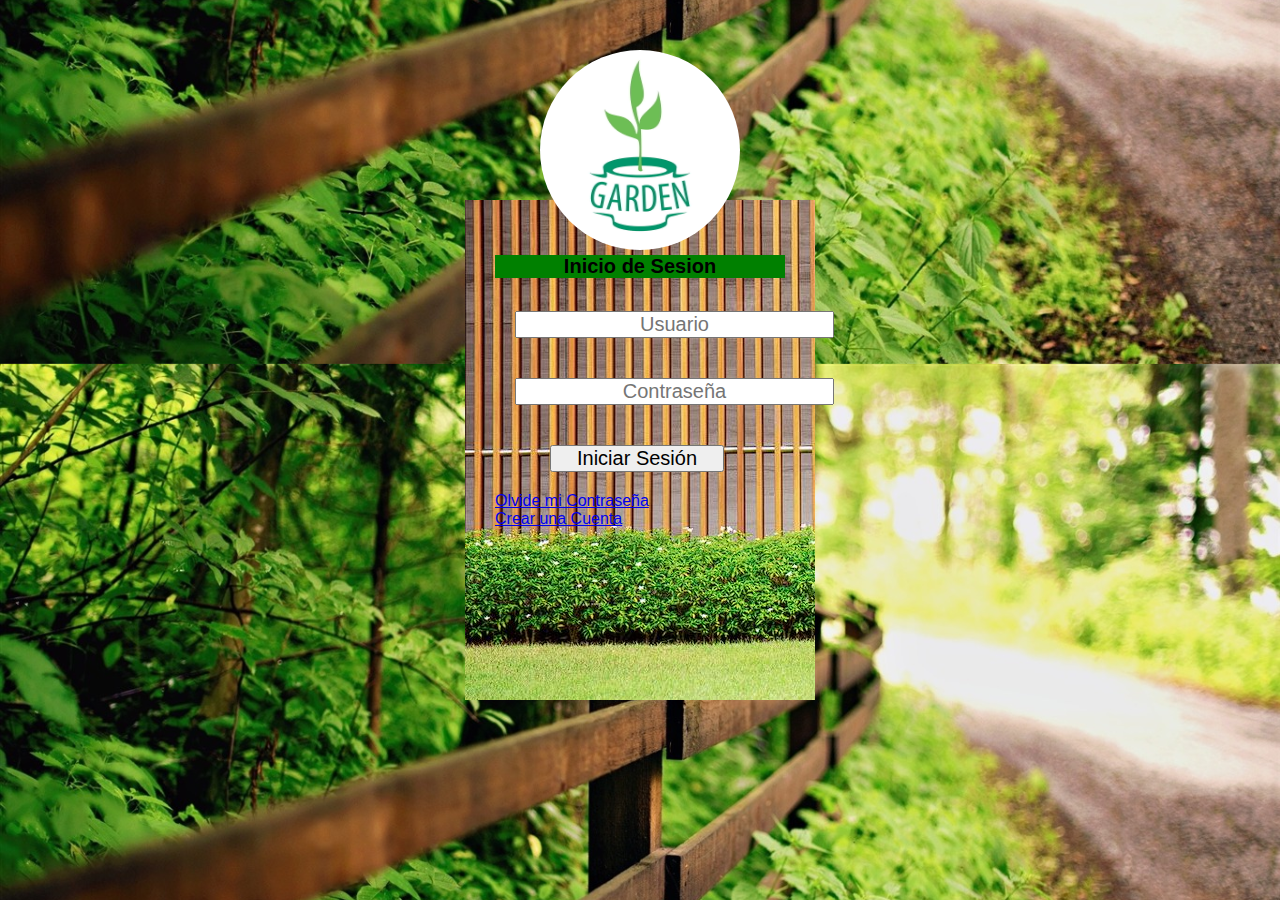
<file: tienda  33/Index.html>
<!DOCTYPE html>
<html lang="en">
<head>
    <meta charset="UTF-8">
    <meta http-equiv="X-UA-Compatible" content="IE=edge">
    <meta name="viewport" content="width=device-width, initial-scale=1.0">
    <title>Login</title>
    <link rel="stylesheet" href="css/Style.css">
</head>
<body>
    <div class ="login">
        <img  class = "avatar" src="img/logo.jpg" alt="logo">
        <h1>Inicio de Sesion</h1>
        <form>
            
            <input type="text" placeholder="Usuario">            
            <input type="password" placeholder="Contraseña"> 
            <input type="submit" value="Iniciar Sesión"> <br>

            <a href="Olvide_C">Olvide mi Contraseña</a><br>
            <a href="Registrar">Crear una Cuenta</a><br>

            
        </form>
    </div>
    
</body>
</html>
</file>
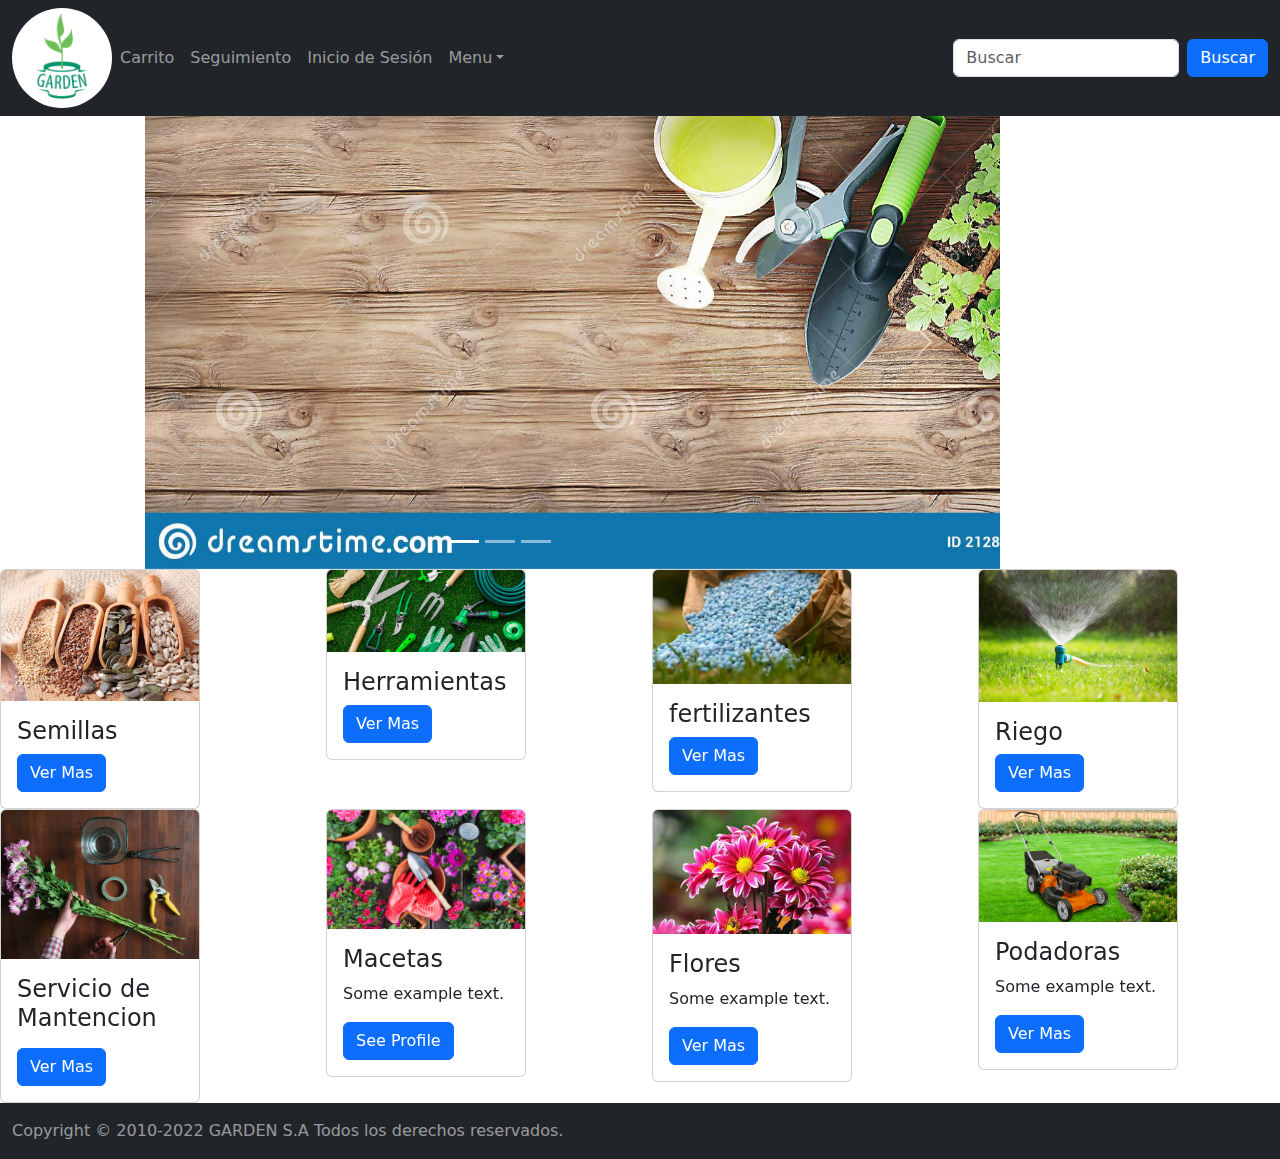
<file: nande/carrito.html>
<!DOCTYPE html>
<html lang="en">
<head>
    <meta charset="UTF-8">
    <meta http-equiv="X-UA-Compatible" content="IE=edge">
    <meta name="viewport" content="width=device-width, initial-scale=1.0">
    <title>Carrito</title>
    <link rel="stylesheet" href="css/Style.css">


</head>
<body>

    <nav class="navbar navbar-expand-sm navbar-dark bg-dark">
        <div class="container-fluid">
          <img  class = "avatar" src="img/logo.jpg" alt="logo" width="100px"   height="100px" style="border-radius: 50%;">
          <button class="navbar-toggler" type="button" data-bs-toggle="collapse" data-bs-target="#mynavbar">
            <span class="navbar-toggler-icon"></span>
          </button>
          <div class="collapse navbar-collapse" id="mynavbar">
            <ul class="navbar-nav me-auto">
              <li class="nav-item">
                <a class="nav-link" href="javascript:void(0)">Carrito</a>
              </li>
              <li class="nav-item">
                <a class="nav-link" href="javascript:void(0)">Seguimiento</a>
              </li>
              <li class="nav-item">
                <a class="nav-link" href="javascript:void(0)">Inicio de Sesión</a>
              </li>
              <li class="nav-item dropdown">
                <a class="nav-link dropdown-toggle" href="#" role="button" data-bs-toggle="dropdown">Menu</a>
                <ul class="dropdown-menu">
                  <li><a class="dropdown-item" href="#">Herramientas</a></li>
                  <li><a class="dropdown-item" href="#">Fertilizante</a></li>
                  <li><a class="dropdown-item" href="#">Semillas</a></li>
                  <li><a class="dropdown-item" href="#">Sistema de Riego</a></li>
                  <li><a class="dropdown-item" href="#">Jardineria</a></li>
                  <li><a class="dropdown-item" href="#">etc</a></li>
                </ul>
              </li>
            </ul>
            <form class="d-flex">
              <input class="form-control me-2" type="text" placeholder="Buscar">
              <button class="btn btn-primary" type="button">Buscar</button>
            </form>
          </div>
        </div>
      </nav>
      

<!-- Carousel -->
<section class="slide">
<div id="demo" class="carousel slide" style="width:1000px"  data-bs-ride="carousel">

    <!-- Indicators/dots -->
    <div class="carousel-indicators">
      <button type="button" data-bs-target="#demo" data-bs-slide-to="0" class="active"></button>
      <button type="button" data-bs-target="#demo" data-bs-slide-to="1"></button>
      <button type="button" data-bs-target="#demo" data-bs-slide-to="2"></button>
    </div>
  
    <!-- The slideshow/carousel -->
    
    <div class="carousel-inner"  >
      <div class="carousel-item active">
        <img src="img/banner1.jpg" alt="banner1" class="d-block w-100">
      </div>
      <div class="carousel-item">
        <img src="img/baner2.jpeg" alt="baner2" class="d-block w-100">
      </div>
      <div class="carousel-item">
        <img src="img/banner3.JPG" alt="ba" class="d-block w-100">
      </div>
    </div>
  
    <!-- Left and right controls/icons -->
    <button class="carousel-control-prev" type="button" data-bs-target="#demo" data-bs-slide="prev">
      <span class="carousel-control-prev-icon"></span>
    </button>
    <button class="carousel-control-next" type="button" data-bs-target="#demo" data-bs-slide="next">
      <span class="carousel-control-next-icon"></span>
    </button>
  </div>
</section>


<section class="cards">  
    <div class="row">   
   <div class="col-md-3">    
<div class="card me-3" style="width:200px" >
    <img class="card-img-top" src="img/semilas.jpg" alt="Card image">
    <div class="card-body">
      <h4 class="card-title">Semillas</h4>
      
      <a href="#" class="btn btn-primary">Ver Mas</a>
    </div>
  </div>
</div>

<div class="col-md-3">  
  <div class="card me-3" style="width:200px">
    <img class="card-img-top" src="img/herramientas.jpg" alt="Card image">
    <div class="card-body">
      <h4 class="card-title">Herramientas</h4>
      
      <a href="#" class="btn btn-primary">Ver Mas</a>
    </div>
  </div>
</div>

<div class="col-md-3">
  <div class="card me-3" style="width:200px">
    <img class="card-img-top" src="img/fertilizante.jpg" alt="Card image">
    <div class="card-body">
      <h4 class="card-title">fertilizantes</h4>
      
      <a href="#" class="btn btn-primary">Ver Mas</a>
    </div>
  </div>
</div>

<div class="col-md-3">
  <div class="card me-3" style="width:200px">
    <img class="card-img-top" src="img/riego.jpg" alt="Card image">
    <div class="card-body">
      <h4 class="card-title">Riego</h4>
      
      <a href="#" class="btn btn-primary">Ver Mas</a>
    </div>
  </div>
</div>

</section> 

<section class="cards 2">  
    <div class="row">   
   <div class="col-md-3">    
<div class="card me-3" style="width:200px" >
    <img class="card-img-top" src="img/mantencion.jpg" alt="Card image">
    <div class="card-body">
      <h4 class="card-title">Servicio de Mantencion</h4>
      <p class="card-text"></p>
      <a href="#" class="btn btn-primary">Ver Mas</a>
    </div>
  </div>
</div>

<div class="col-md-3">  
  <div class="card me-3" style="width:200px">
    <img class="card-img-top" src="img/jardineria.jpg" alt="Card image">
    <div class="card-body">
      <h4 class="card-title">Macetas</h4>
      <p class="card-text">Some example text.</p>

      <a href="#" class="btn btn-primary">See Profile</a>
    </div>
  </div>
</div>

<div class="col-md-3">
  <div class="card me-3" style="width:200px">
    <img class="card-img-top" src="img/floress.jpg" alt="Card image">
    <div class="card-body">
      <h4 class="card-title">Flores</h4>
      <p class="card-text">Some example text.</p>
      <a href="#" class="btn btn-primary">Ver Mas</a>
    </div>
  </div>
</div>

<div class="col-md-3">
  <div class="card me-3" style="width:200px">
    <img class="card-img-top" src="img/podadora.jpg" alt="Card image">
    <div class="card-body">
      <h4 class="card-title">Podadoras</h4>
      <p class="card-text">Some example text.</p>
      <a href="#" class="btn btn-primary">Ver Mas</a>
    </div>
  </div>
</div>

</section> 

<section class="end">
<nav class="navbar navbar-expand-sm bg-dark navbar-dark">
    <div class="container-fluid">
      <span class="navbar-text">Copyright © 2010-2022 GARDEN S.A Todos los derechos reservados.</span>
    </div>
  </nav>
</section>









    <!-- Latest compiled and minified CSS -->
<link href="https://cdn.jsdelivr.net/npm/bootstrap@5.1.3/dist/css/bootstrap.min.css" rel="stylesheet">
<!-- Latest compiled JavaScript -->
<script src="https://cdn.jsdelivr.net/npm/bootstrap@5.1.3/dist/js/bootstrap.bundle.min.js"></script>
</body>
</html>
</file>
<file: tienda  33/css/Style.css>
body{
    background: url(../img/fondo.jpg);
    background-size: cover;
    background-position: center;
    font-family: sans-serif;
    
}

.login{
    width: 350px;
    height: 500px;
    background: url(../img/cuadro.JPG);    
    color: black;
    left: 50%; top: 50%;
    position: absolute;
    transform: translate(-50%, -50%);
    box-sizing: border-box;
    padding: 70px 30px;
}

.avatar{
    width: 200px;
    height: 200px;
    border-radius: 50%;
    position: absolute;
    top: -150px; left: calc(50% - 100px);
}

.login h1{
    background: green;
    
    margin-top: -15px;
    padding: 0px 25px;
    text-align: center;
    font-size: 20px;
}


.login input{
    
    color: rgb(0, 0, 0);
    margin-top: 50px;
    margin: 20px;
    
    padding: 0px 25px;
    text-align: center;
    font-size: 20px;

}

.login input[type = "submit"]{
    margin-left: 55px;
    top: -150px; left: calc(50% - 50px); 

}
</file>
<file: nande/css/Style.css>
body{
    background: black;
}


.avatar {
    width: 100px;
    height: 100px;
}




.carousel-item{
    left: 145px;
}
</file>
